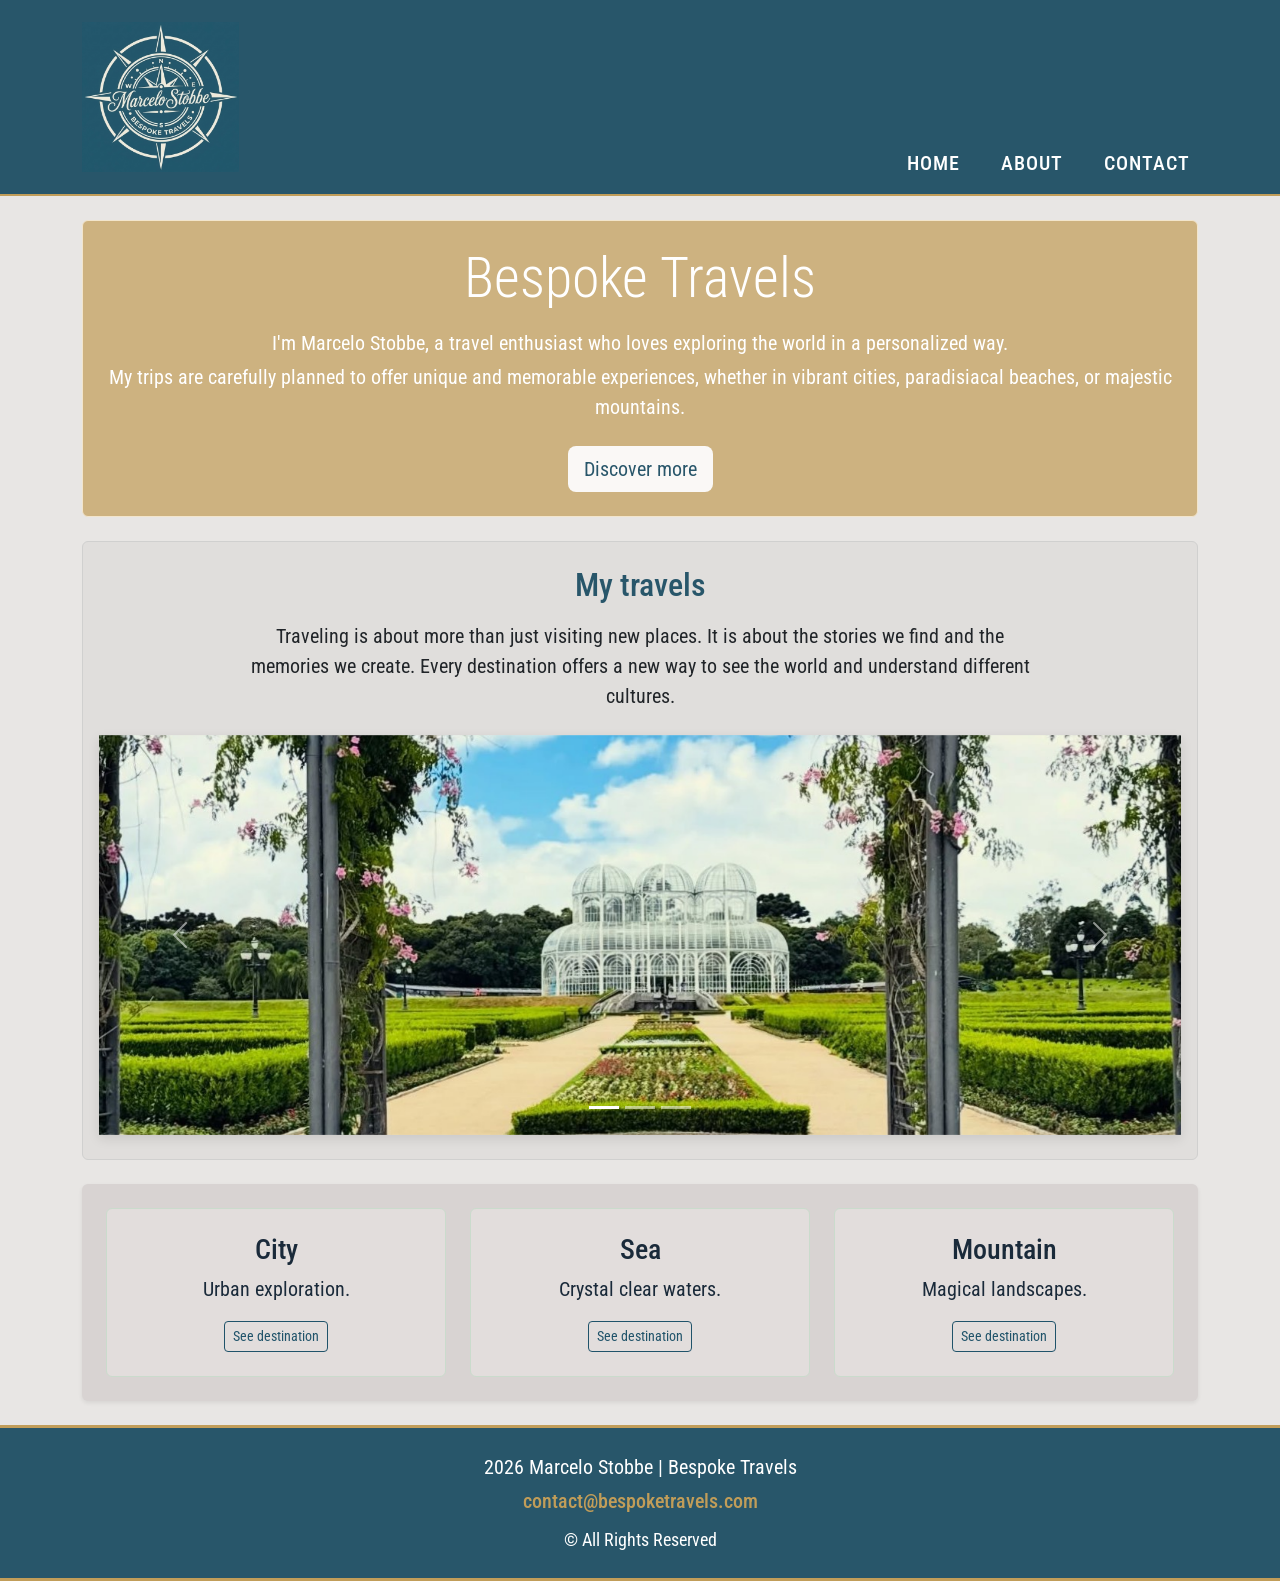
<file: index.html>
<!DOCTYPE html>
<html lang="en">

<head>
    <meta charset="UTF-8">
    <meta name="viewport" content="width=device-width, initial-scale=1.0">
    <title>Marcelo Stobbe - Bespoke Travels</title>
    <meta name="description" content="Marcelo Stobbe Bespoke Travels">
    <link href="https://cdn.jsdelivr.net/npm/bootstrap@5.0.2/dist/css/bootstrap.min.css" rel="stylesheet">
    <link href="css/style.css" rel="stylesheet">
</head>

<body>
    <header>
        <nav class="navbar navbar-expand-lg py-0">
            <div class="container">
                <a class="navbar-brand" href="index.html">
                    <img src="img/logo.png" alt="Marcelo Stobbe Bespoke Travels" height="150">
                </a>
                <button class="navbar-toggler" type="button" data-bs-toggle="collapse" data-bs-target="#navbarNav">
                    <span class="navbar-toggler-icon"></span>
                </button>
                <div class="collapse navbar-collapse" id="navbarNav">
                    <ul class="navbar-nav ms-auto custom-nav-list mb-2">
                        <li class="nav-item"><a href="index.html" class="nav-link">Home</a></li>
                        <li class="nav-item"><a href="about.html" class="nav-link">About</a></li>
                        <li class="nav-item"><a href="Contact.html" class="nav-link">Contact</a></li>
                    </ul>
                </div>
            </div>
        </nav>
    </header>

    <main class="container py-4">
        <div class="text-white text-center mb-4 py-4 rounded custom-header">
            <h1 class="display-4 mb-3">Bespoke Travels</h1>
            <p class="mb-1">I'm Marcelo Stobbe, a travel enthusiast who loves exploring the world in a personalized way.
            </p>
            <p class="mb-4">
                My trips are carefully planned to offer unique and memorable experiences, whether in vibrant cities,
                paradisiacal beaches, or majestic mountains.</p>
            <a href="about.html" class="btn btn-light btn-lg">Discover more</a>
        </div>
        <div class="card mb-4" id="about">
            <div class="card-body text-center py-4">
                <h2 class="card-title mb-3">My travels</h2>
                <p class="card-text mx-auto" style="max-width: 800px;">
                    Traveling is about more than just visiting new places. It is about the stories we find and the
                    memories we create. Every destination offers a new way to see the world and understand different
                    cultures.
                </p>
                <div id="carouselTravels" class="carousel slide mt-4" data-bs-ride="carousel" data-bs-interval="10000">
                    <div class="carousel-indicators">
                        <button type="button" data-bs-target="#carouselTravels" data-bs-slide-to="0"
                            class="active"></button>
                        <button type="button" data-bs-target="#carouselTravels" data-bs-slide-to="1"></button>
                        <button type="button" data-bs-target="#carouselTravels" data-bs-slide-to="2"></button>
                    </div>
                    <div class="carousel-inner">
                        <div class="carousel-item active">
                            <img src="img/botanicgarden.jpg" class="d-block w-100 custom-carousel-img"
                                alt="Botanic Garden - Crystal Palace, Botanical Garden, Curitiba-Brazil">
                        </div>
                        <div class="carousel-item">
                            <img src="img/tirana.jpg" class="d-block w-100 custom-carousel-img"
                                alt="Mosque, Tirana, Albania">
                        </div>
                        <div class="carousel-item">
                            <img src="img/munich.jpg" class="d-block w-100 custom-carousel-img"
                                alt="Cathedral, Munich, Germany">
                        </div>
                    </div>
                    <button class="carousel-control-prev" type="button" data-bs-target="#carouselTravels"
                        data-bs-slide="prev">
                        <span class="carousel-control-prev-icon"></span>
                    </button>
                    <button class="carousel-control-next" type="button" data-bs-target="#carouselTravels"
                        data-bs-slide="next">
                        <span class="carousel-control-next-icon"></span>
                    </button>
                </div>
            </div>
        </div>
        <section class="p-4 mt-4 rounded shadow-sm custom-section">
            <div class="row g-4">
                <div class="col-md-4">
                    <div class="p-4 border rounded text-center h-100 card-destiny">
                        <h3>City</h3>
                        <p>Urban exploration.</p>
                        <a href="City.html" class="btn btn-outline-primary btn-sm">See destination</a>
                    </div>
                </div>
                <div class="col-md-4">
                    <div class="p-4 border rounded text-center h-100 card-destiny">
                        <h3>Sea</h3>
                        <p>Crystal clear waters.</p>
                        <a href="Sea.html" class="btn btn-outline-primary btn-sm">See destination</a>
                    </div>
                </div>
                <div class="col-md-4">
                    <div class="p-4 border rounded text-center h-100 card-destiny">
                        <h3>Mountain</h3>
                        <p>Magical landscapes.</p>
                        <a href="Mountain.html" class="btn btn-outline-primary btn-sm">See destination</a>
                    </div>
                </div>
            </div>
        </section>
    </main>

    <footer class="text-white text-center py-4 custom-footer">
        <div class="container">
            <p class="mb-1">2026 Marcelo Stobbe | Bespoke Travels</p>
            <p class="mb-2">
                <a href="mailto:contact@bespoketravels.com" class="footer-email-link">
                    contact@bespoketravels.com
                </a>
            </p>
            <small>&copy; All Rights Reserved</small>
        </div>
    </footer>

    <script src="https://cdn.jsdelivr.net/npm/bootstrap@5.0.2/dist/js/bootstrap.bundle.min.js"></script>

</body>

</html>
</file>
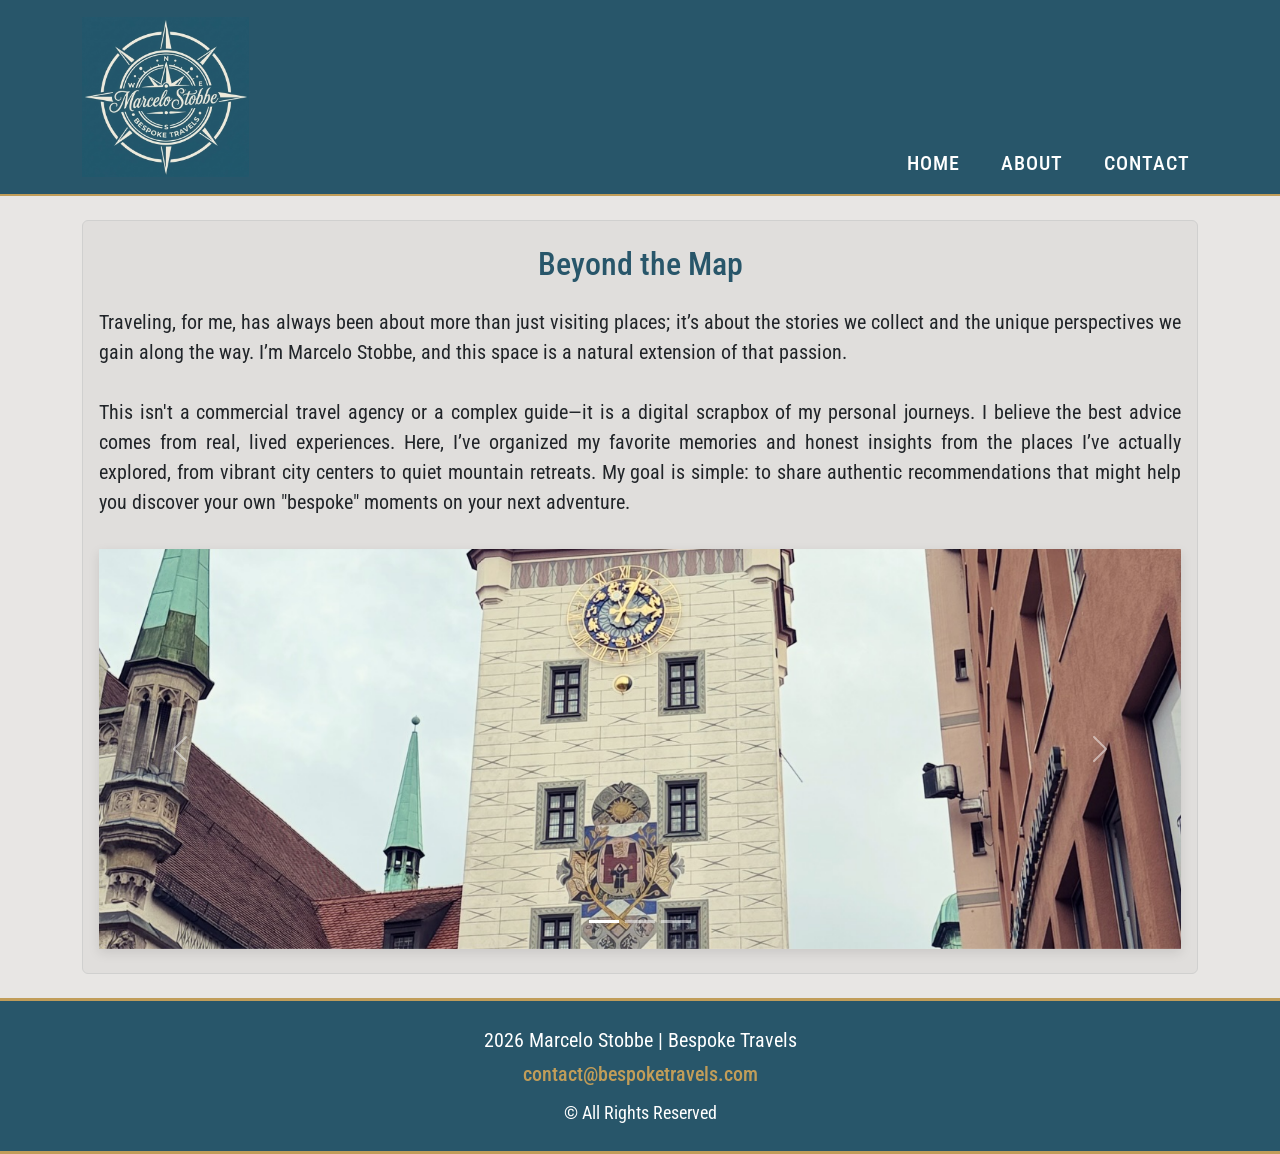
<file: about.html>
<!DOCTYPE html>
<html lang="en">

<head>
    <meta charset="UTF-8">
    <meta name="viewport" content="width=device-width, initial-scale=1.0">
    <title>Marcelo Stobbe - Bespoke Travels</title>
    <meta name="description" content="Marcelo Stobbe Bespoke Travels - Viagens personalizadas">
    <link href="https://cdn.jsdelivr.net/npm/bootstrap@5.0.2/dist/css/bootstrap.min.css" rel="stylesheet">
    <link href="css/style.css" rel="stylesheet">
</head>

<body>
    <header>
        <nav class="navbar navbar-expand-lg py-0">
            <div class="container">
                <a class="navbar-brand" href="index.html">
                    <img src="img/logo.png" alt="Marcelo Stobbe Bespoke Travels" height="160">
                </a>
                <button class="navbar-toggler" type="button" data-bs-toggle="collapse" data-bs-target="#navbarNav">
                    <span class="navbar-toggler-icon"></span>
                </button>
                <div class="collapse navbar-collapse mb-2" id="navbarNav">
                    <ul class="navbar-nav ms-auto custom-nav-list">
                        <li class="nav-item"><a href="index.html" class="nav-link">Home</a></li>
                        <li class="nav-item"><a href="about.html" class="nav-link">About</a></li>
                        <li class="nav-item"><a href="Contact.html" class="nav-link">Contact</a></li>
                    </ul>
                </div>
            </div>
        </nav>
    </header>

    <main class="container py-4">
        <div class="card mb-0" id="about">
            <div class="card-body text-center py-4">
                <h2 class="card-title">Beyond the Map</h2>
                <p class="card-text mx-auto py-3" style="max-width: 1200px; text-align: justify;">
                    Traveling, for me, has always been about more than just visiting places; it’s about the stories
                    we collect and the unique perspectives we gain along the way. I’m Marcelo Stobbe, and this space
                    is a natural extension of that passion.
                    <br><br>
                    This isn't a commercial travel agency or a complex guide—it is a digital scrapbox of my personal
                    journeys. I believe the best advice comes from real, lived experiences. Here, I’ve organized my
                    favorite memories and honest insights from the places I’ve actually explored, from vibrant city
                    centers to quiet mountain retreats. My goal is simple: to share authentic recommendations that
                    might help you discover your own "bespoke" moments on your next adventure.
                </p>
                <div id="carouselTravels" class="carousel slide mt-3" data-bs-ride="carousel" data-bs-interval="10000">
                    <div class="carousel-indicators">
                        <button type="button" data-bs-target="#carouselTravels" data-bs-slide-to="0"
                            class="active"></button>
                        <button type="button" data-bs-target="#carouselTravels" data-bs-slide-to="1"></button>
                        <button type="button" data-bs-target="#carouselTravels" data-bs-slide-to="2"></button>
                    </div>
                    <div class="carousel-inner">
                        <div class="carousel-item active">
                            <img src="img/munich2.jpg" class="d-block w-100 custom-carousel-img"
                                alt="Munich Architecture, Munich, Germany">
                        </div>
                        <div class="carousel-item">
                            <img src="img/rome.jpg" class="d-block w-100 custom-carousel-img"
                                alt="Rome - Trevi Fountain, Rome, Italy">
                        </div>
                        <div class="carousel-item">
                            <img src="img/munich3.jpg" class="d-block w-100 custom-carousel-img"
                                alt="Munich - Old Town, Munich, Germany">
                        </div>
                    </div>
                    <button class="carousel-control-prev" type="button" data-bs-target="#carouselTravels"
                        data-bs-slide="prev">
                        <span class="carousel-control-prev-icon"></span>
                    </button>
                    <button class="carousel-control-next" type="button" data-bs-target="#carouselTravels"
                        data-bs-slide="next">
                        <span class="carousel-control-next-icon"></span>
                    </button>
                </div>
            </div>
        </div>
    </main>

    <footer class="text-white text-center py-4 custom-footer">
        <div class="container">
            <p class="mb-1">2026 Marcelo Stobbe | Bespoke Travels</p>
            <p class="mb-2">
                <a href="mailto:contact@bespoketravels.com" class="footer-email-link">
                    contact@bespoketravels.com
                </a>
            </p>
            <small>&copy; All Rights Reserved</small>
        </div>
    </footer>

    <script src="https://cdn.jsdelivr.net/npm/bootstrap@5.0.2/dist/js/bootstrap.bundle.min.js"></script>

</body>

</html>
</file>
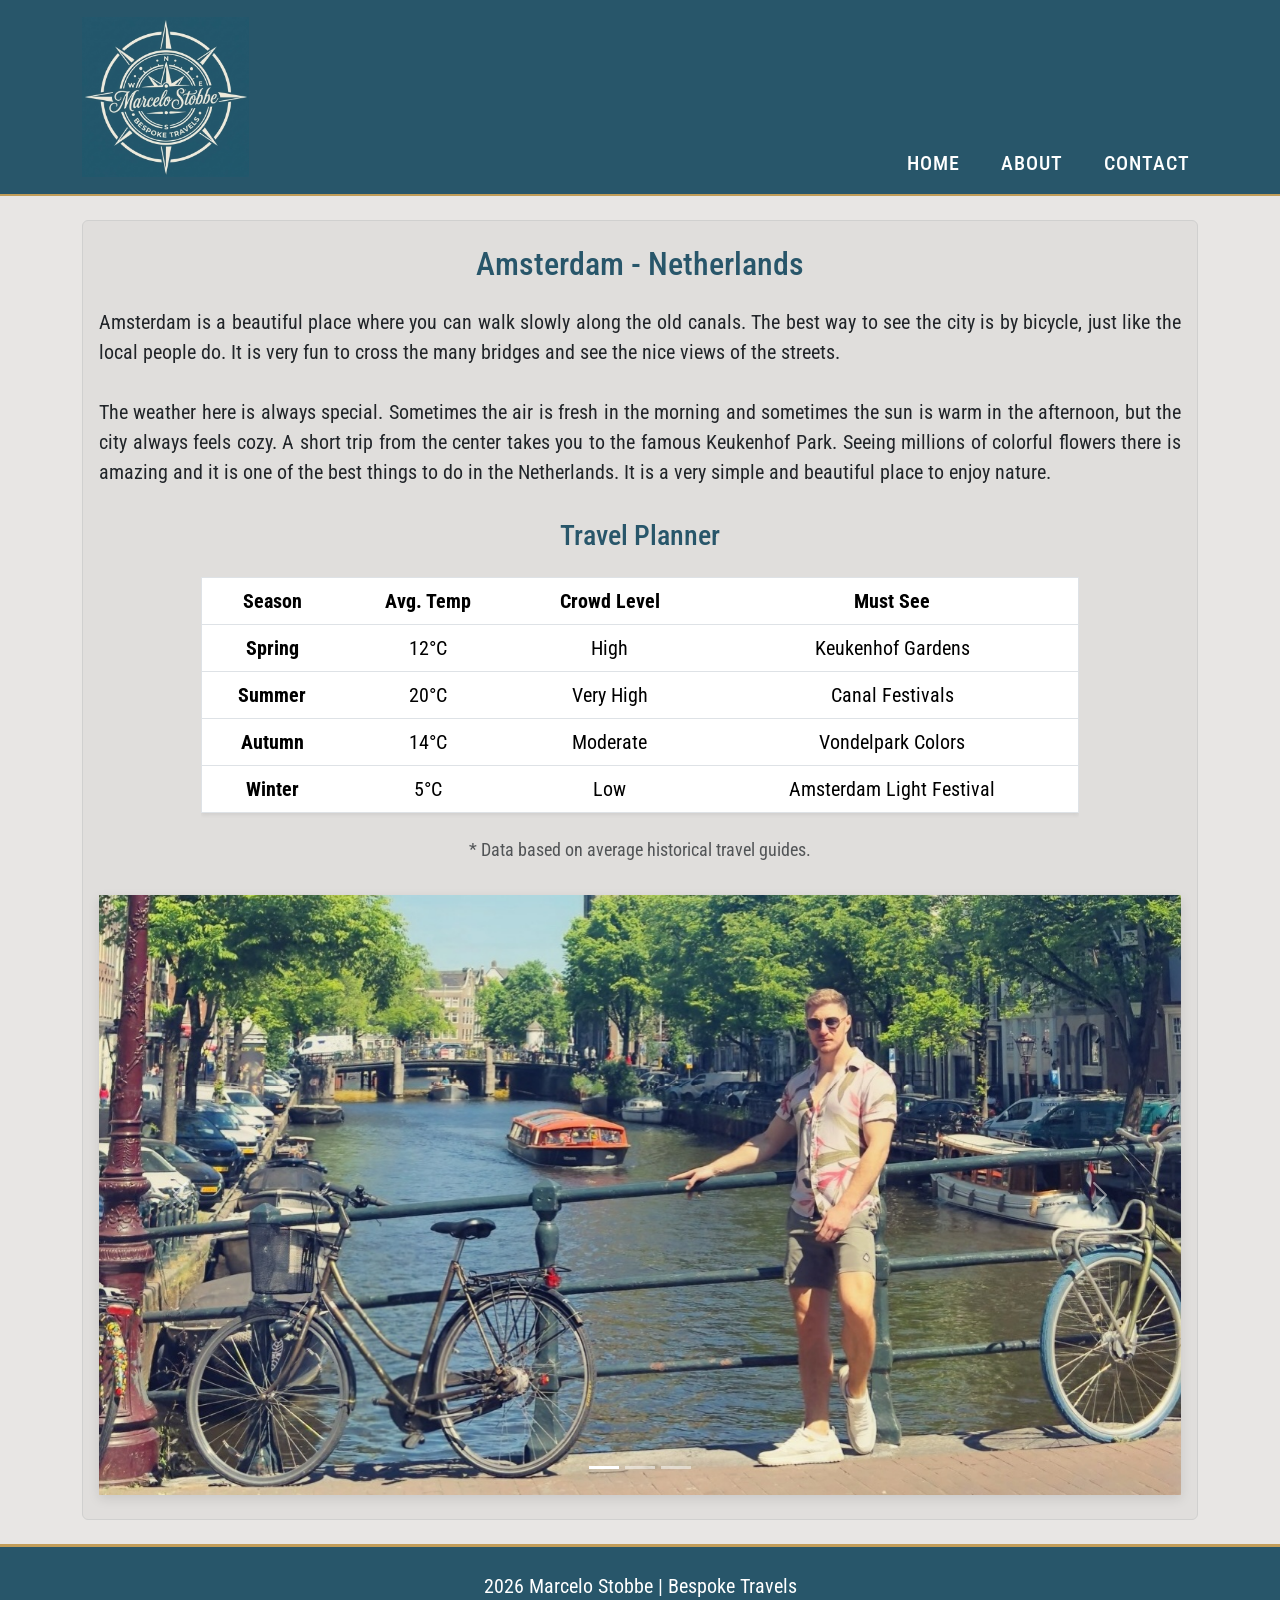
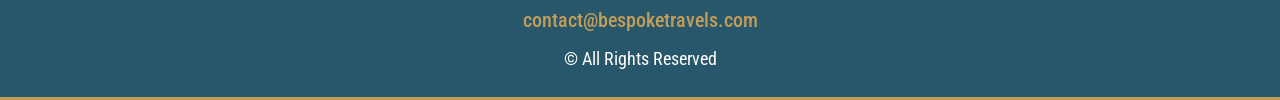
<file: City.html>
<!DOCTYPE html>
<html lang="en">

<head>
    <meta charset="UTF-8">
    <meta name="viewport" content="width=device-width, initial-scale=1.0">
    <title>Marcelo Stobbe - Bespoke Travels</title>
    <meta name="description" content="Marcelo Stobbe Bespoke Travels">
    <link href="https://cdn.jsdelivr.net/npm/bootstrap@5.0.2/dist/css/bootstrap.min.css" rel="stylesheet">
    <link href="css/style.css" rel="stylesheet">
</head>

<body>
    <header class="navbar navbar-expand-lg py-0">
        <div class="container">
            <a class="navbar-brand" href="index.html">
                <img src="img/logo.png" alt="Marcelo Stobbe Bespoke Travels" height="160">
            </a>
            <button class="navbar-toggler" type="button" data-bs-toggle="collapse" data-bs-target="#navbarNav">
                <span class="navbar-toggler-icon"></span>
            </button>
            <div class="collapse navbar-collapse mb-2" id="navbarNav">
                <ul class="navbar-nav ms-auto custom-nav-list">
                    <li class="nav-item"><a href="index.html" class="nav-link">Home</a></li>
                    <li class="nav-item"><a href="about.html" class="nav-link">About</a></li>
                    <li class="nav-item"><a href="Contact.html" class="nav-link">Contact</a></li>
                </ul>
            </div>
        </div>
    </header>

    <main class="container py-4">
        <div class="card mb-0" id="about">
            <article class="card-body text-center py-4">
                <h2 class="card-title">Amsterdam - Netherlands</h2>
                <p class="card-text mx-auto py-3" style="max-width: 1200px; text-align: justify;">
                    Amsterdam is a beautiful place where you can walk slowly along the old canals. The best way to see
                    the city is by bicycle, just like the local people do. It is very fun to cross the many bridges and
                    see the nice views of the streets.
                    <br><br>
                    The weather here is always special. Sometimes the air is fresh in the morning and sometimes the sun
                    is warm in the afternoon, but the city always feels cozy. A short trip from the center takes you to
                    the famous Keukenhof Park. Seeing millions of colorful flowers there is amazing and it is one of the
                    best things to do in the Netherlands. It is a very simple and beautiful place to enjoy nature.
                </p>
                <section class="container my-3">
                    <div class="row justify-content-center">
                        <div class="col-md-10">
                            <h3 class="text-center mb-4" style="color: #28566a;">Travel Planner</h3>
                            <div class="table-responsive">
                                <table class="table table-hover border shadow-sm">
                                    <thead style="background-color: #28566a; color: #ffffff;">
                                        <tr>
                                            <th scope="col">Season</th>
                                            <th scope="col">Avg. Temp</th>
                                            <th scope="col">Crowd Level</th>
                                            <th scope="col">Must See</th>
                                        </tr>
                                    </thead>
                                    <tbody style="background-color: #ffffff;">
                                        <tr>
                                            <th scope="row">Spring</th>
                                            <td>12°C</td>
                                            <td>High</td>
                                            <td>Keukenhof Gardens</td>
                                        </tr>
                                        <tr>
                                            <th scope="row">Summer</th>
                                            <td>20°C</td>
                                            <td>Very High</td>
                                            <td>Canal Festivals</td>
                                        </tr>
                                        <tr>
                                            <th scope="row">Autumn</th>
                                            <td>14°C</td>
                                            <td>Moderate</td>
                                            <td>Vondelpark Colors</td>
                                        </tr>
                                        <tr>
                                            <th scope="row">Winter</th>
                                            <td>5°C</td>
                                            <td>Low</td>
                                            <td>Amsterdam Light Festival</td>
                                        </tr>
                                    </tbody>
                                </table>
                            </div>
                            <p class="text-muted small mt-2">* Data based on average historical travel guides.</p>
                        </div>
                    </div>
                </section>
                <div id="carouselTravels" class="carousel slide mt-3 carousel-city" data-bs-ride="carousel"
                    data-bs-interval="10000">
                    <div class="carousel-indicators">
                        <button type="button" data-bs-target="#carouselTravels" data-bs-slide-to="0"
                            class="active"></button>
                        <button type="button" data-bs-target="#carouselTravels" data-bs-slide-to="1"></button>
                        <button type="button" data-bs-target="#carouselTravels" data-bs-slide-to="2"></button>
                    </div>
                    <div class="carousel-inner">
                        <div class="carousel-item active">
                            <img src="img/amsterdam1.jpg" class="d-block w-100 custom-carousel-img"
                                alt="Canals, Amsterdam, Netherlands">
                        </div>
                        <div class="carousel-item">
                            <img src="img/amsterdam2.jpg" class="d-block w-100 custom-carousel-img"
                                alt="Historic Center, Amsterdam, Netherlands">
                        </div>
                        <div class="carousel-item">
                            <img src="img/amsterdam3.jpg" class="d-block w-100 custom-carousel-img"
                                alt="Keukenhof Gardens, Amsterdam, Netherlands">
                        </div>
                    </div>
                    <button class="carousel-control-prev" type="button" data-bs-target="#carouselTravels"
                        data-bs-slide="prev">
                        <span class="carousel-control-prev-icon"></span>
                    </button>
                    <button class="carousel-control-next" type="button" data-bs-target="#carouselTravels"
                        data-bs-slide="next">
                        <span class="carousel-control-next-icon"></span>
                    </button>
                </div>
            </article>
        </div>
    </main>

    <footer class="text-white text-center py-4 custom-footer">
        <div class="container">
            <p class="mb-1">2026 Marcelo Stobbe | Bespoke Travels</p>
            <p class="mb-2">
                <a href="mailto:contact@bespoketravels.com" class="footer-email-link">
                    contact@bespoketravels.com
                </a>
            </p>
            <small>&copy; All Rights Reserved</small>
        </div>
    </footer>

    <script src="https://cdn.jsdelivr.net/npm/bootstrap@5.0.2/dist/js/bootstrap.bundle.min.js"></script>

</body>

</html>
</file>
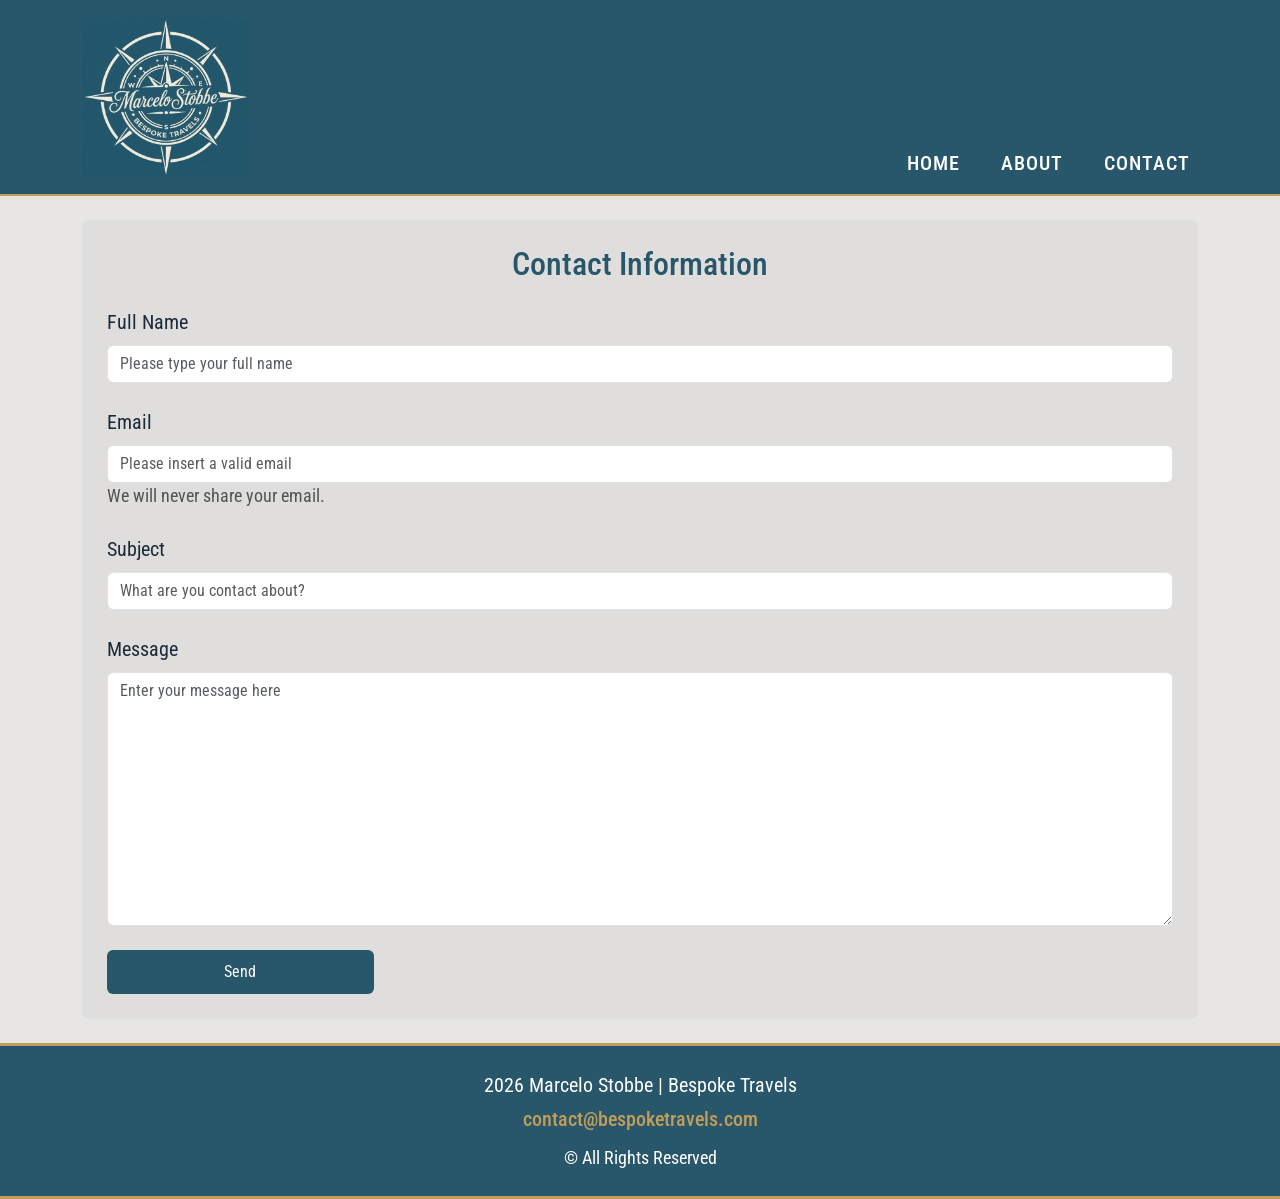
<file: Contact.html>
<!DOCTYPE html>
<html lang="en">

<head>
    <meta charset="UTF-8">
    <meta name="viewport" content="width=device-width, initial-scale=1.0">
    <title>Marcelo Stobbe - Bespoke Travels</title>
    <meta name="description" content="Marcelo Stobbe Bespoke Travels">
    <link href="https://cdn.jsdelivr.net/npm/bootstrap@5.0.2/dist/css/bootstrap.min.css" rel="stylesheet">
    <link href="css/style.css" rel="stylesheet">
</head>

<body>
    <header class="navbar navbar-expand-lg py-0">
        <div class="container">
            <a class="navbar-brand" href="index.html">
                <img src="img/logo.png" alt="Marcelo Stobbe Bespoke Travels" height="160">
            </a>
            <button class="navbar-toggler" type="button" data-bs-toggle="collapse" data-bs-target="#navbarNav">
                <span class="navbar-toggler-icon"></span>
            </button>
            <div class="collapse navbar-collapse" id="navbarNav">
                <ul class="navbar-nav ms-auto custom-nav-list mb-2">
                    <li class="nav-item"><a href="index.html" class="nav-link">Home</a></li>
                    <li class="nav-item"><a href="about.html" class="nav-link">About</a></li>
                    <li class="nav-item"><a href="Contact.html" class="nav-link">Contact</a></li>
                </ul>
            </div>
        </div>
    </header>

    <main class="container py-4">
        <form method="post" action="#" class="p-4 border rounded mx-auto" style="max-width: 1200px;">
            <div class="mx-auto">
                <h2 class="card-title text-center mb-4">Contact Information</h2>
                <fieldset>
                    <div class="mb-4">
                        <label for="fullName" class="form-label">Full Name</label>
                        <input class="form-control" id="fullName" placeholder="Please type your full name" required>
                    </div>
                    <div class="mb-4">
                        <label for="email" class="form-label">Email</label>
                        <input class="form-control" type="email" id="email" placeholder="Please insert a valid email"
                            aria-describedby="emailHelp" required>
                        <small id="emailHelp" class="text-muted d-block">We will never share your email.</small>
                    </div>
                    <div class="mb-4">
                        <label for="subject" class="form-label">Subject</label>
                        <input class="form-control" type="text" id="subject" placeholder="What are you contact about?"
                            required>
                    </div>
                    <div class="mb-4">
                        <label for="message" class="form-label">Message</label>
                        <textarea id="message" class="form-control" placeholder="Enter your message here" rows="10"
                            required></textarea>
                    </div>
                </fieldset>
                <button type="submit" class="btn btn-custom-send w-25">Send</button>
            </div>
        </form>
    </main>

    <footer class="text-white text-center py-4 custom-footer">
        <div class="container">
            <p class="mb-1">2026 Marcelo Stobbe | Bespoke Travels</p>
            <p class="mb-2">
                <a href="mailto:contact@bespoketravels.com" class="footer-email-link">
                    contact@bespoketravels.com
                </a>
            </p>
            <small>&copy; All Rights Reserved</small>
        </div>
    </footer>

    <script src="https://cdn.jsdelivr.net/npm/bootstrap@5.0.2/dist/js/bootstrap.bundle.min.js"></script>

</body>

</html>
</file>
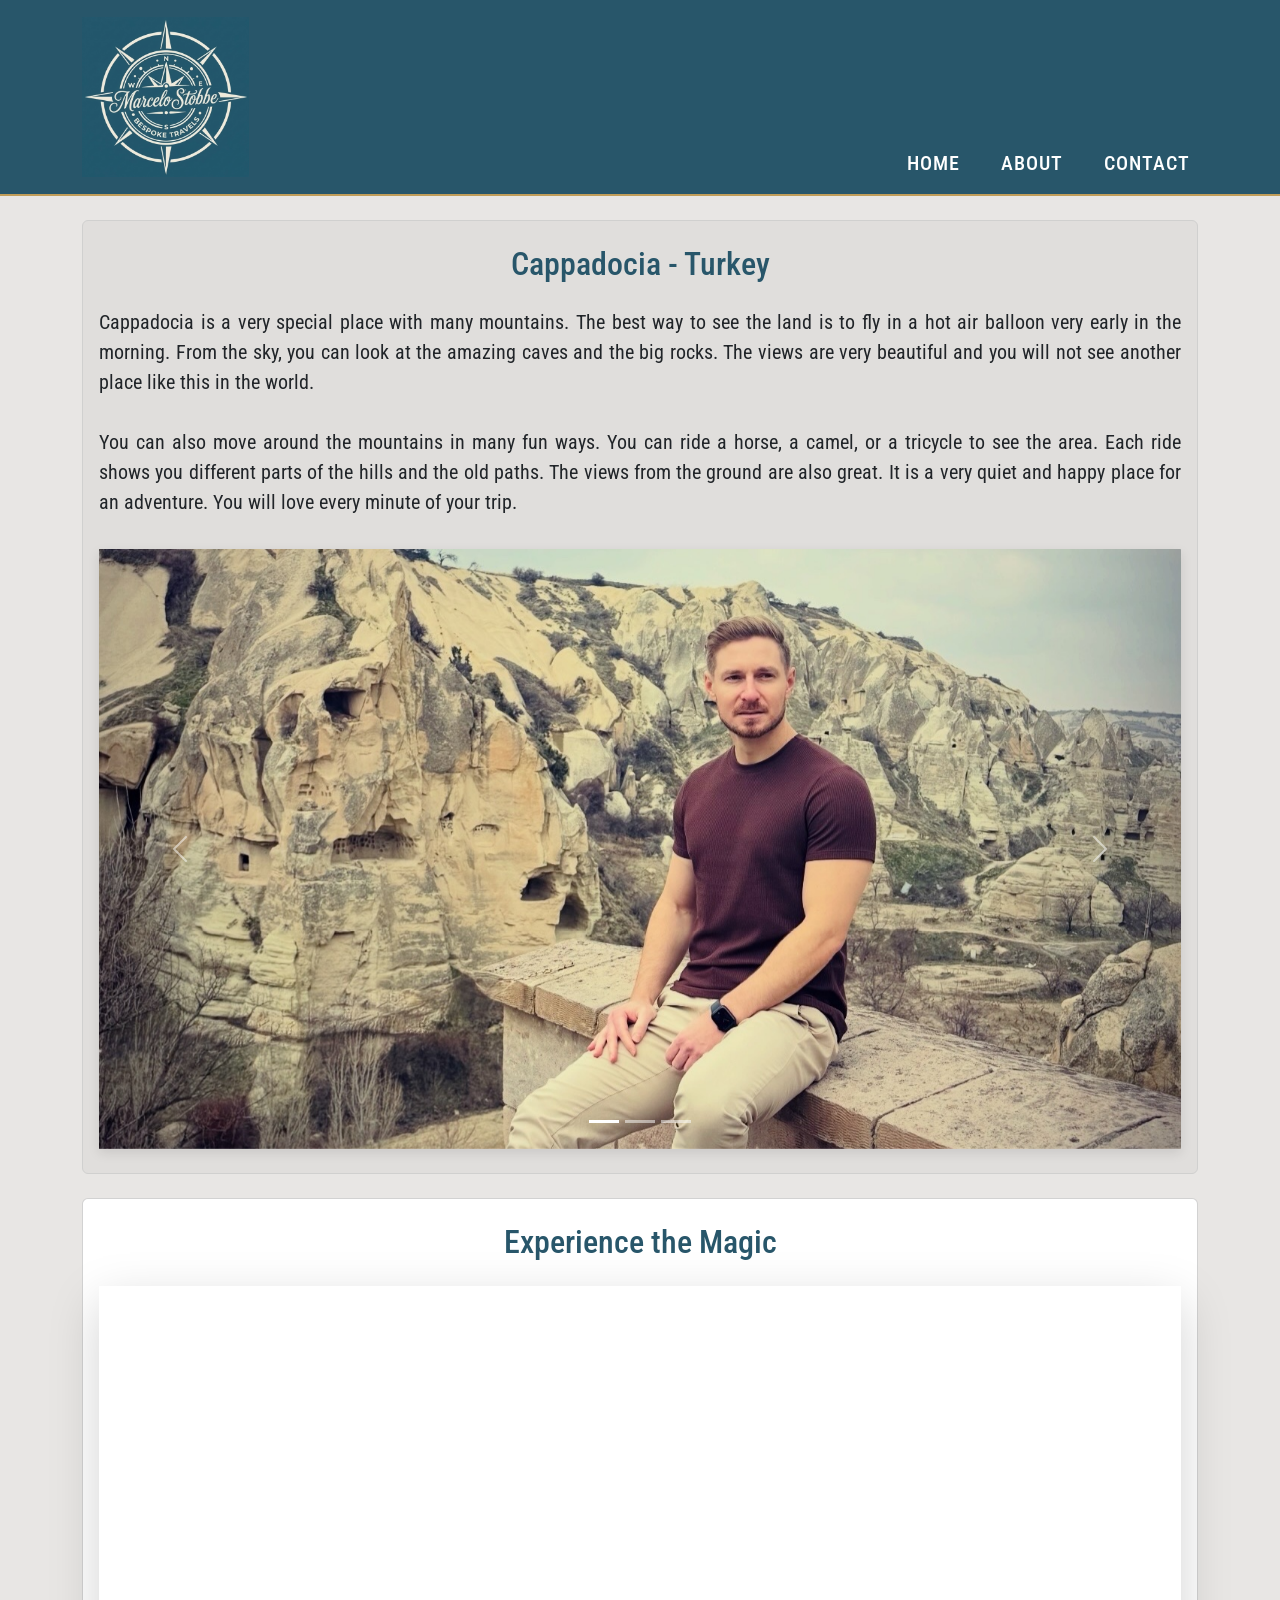
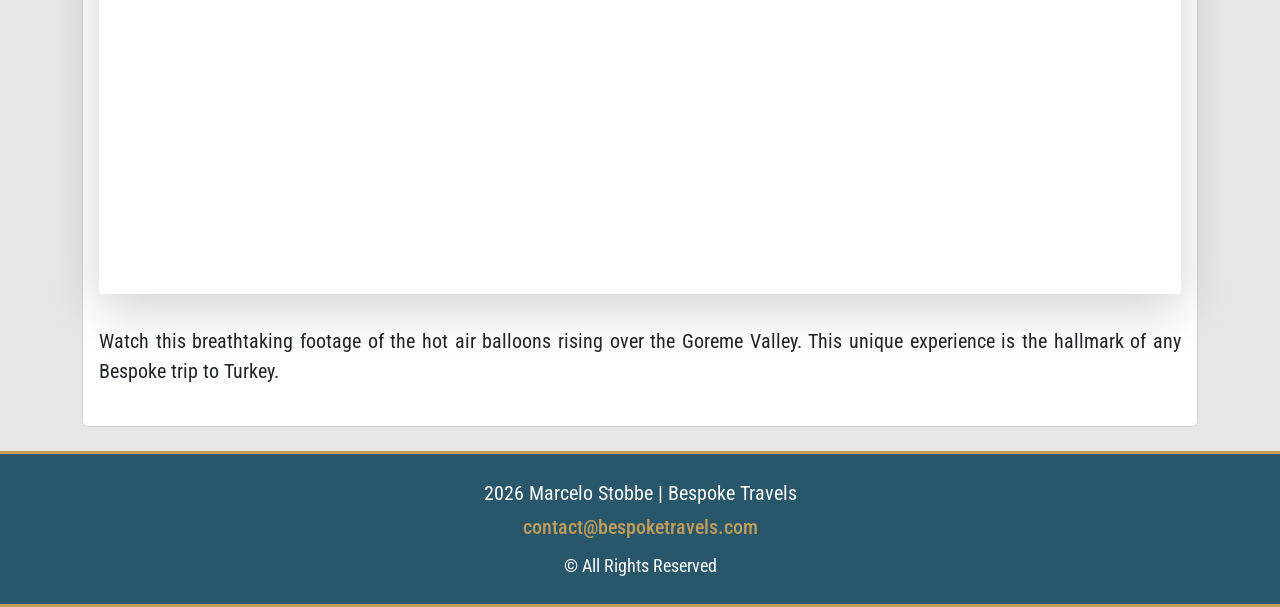
<file: Mountain.html>
<!DOCTYPE html>
<html lang="en">

<head>
    <meta charset="UTF-8">
    <meta name="viewport" content="width=device-width, initial-scale=1.0">
    <title>Marcelo Stobbe - Bespoke Travels</title>
    <meta name="description" content="Marcelo Stobbe Bespoke Travels">
    <link href="https://cdn.jsdelivr.net/npm/bootstrap@5.0.2/dist/css/bootstrap.min.css" rel="stylesheet">
    <link href="css/style.css" rel="stylesheet">
</head>

<body>
    <header class="navbar navbar-expand-lg py-0">
        <div class="container">
            <a class="navbar-brand" href="index.html">
                <img src="img/logo.png" alt="Marcelo Stobbe Bespoke Travels" height="160">
            </a>
            <button class="navbar-toggler" type="button" data-bs-toggle="collapse" data-bs-target="#navbarNav">
                <span class="navbar-toggler-icon"></span>
            </button>
            <div class="collapse navbar-collapse" id="navbarNav">
                <ul class="navbar-nav ms-auto custom-nav-list mb-2">
                    <li class="nav-item"><a href="index.html" class="nav-link">Home</a></li>
                    <li class="nav-item"><a href="about.html" class="nav-link">About</a></li>
                    <li class="nav-item"><a href="Contact.html" class="nav-link">Contact</a></li>
                </ul>
            </div>
        </div>
    </header>

    <main class="container py-4">
        <div class="card mb-0" id="about">
            <div class="card-body text-center py-4">
                <h2 class="card-title">Cappadocia - Turkey</h2>
                <p class="card-text mx-auto py-3" style="max-width: 1200px; text-align: justify;">
                    Cappadocia is a very special place with many mountains. The best way to see the land is to fly
                    in a hot air balloon very early in the morning. From the sky, you can look at the amazing caves
                    and the big rocks. The views are very beautiful and you will not see another place like this in
                    the world.
                    <br><br>
                    You can also move around the mountains in many fun ways. You can ride a horse, a camel, or a
                    tricycle to see the area. Each ride shows you different parts of the hills and the old paths.
                    The views from the ground are also great. It is a very quiet and happy place for an adventure.
                    You will love every minute of your trip.
                </p>
                <div id="carouselTravels" class="carousel slide mt-3 carousel-city" data-bs-ride="carousel"
                    data-bs-interval="10000">
                    <div class="carousel-indicators">
                        <button type="button" data-bs-target="#carouselTravels" data-bs-slide-to="0"
                            class="active"></button>
                        <button type="button" data-bs-target="#carouselTravels" data-bs-slide-to="1"></button>
                        <button type="button" data-bs-target="#carouselTravels" data-bs-slide-to="2"></button>
                    </div>
                    <div class="carousel-inner">
                        <div class="carousel-item active">
                            <img src="img/cappadocia1.jpg" class="d-block w-100 custom-carousel-img"
                                alt="Mountains, Cappadocia, Turkey">
                        </div>
                        <div class="carousel-item">
                            <img src="img/cappadocia2.jpg" class="d-block w-100 custom-carousel-img"
                                alt="Horse and Camel, Cappadocia, Turkey">
                        </div>
                        <div class="carousel-item">
                            <img src="img/cappadocia3.jpg" class="d-block w-100 custom-carousel-img"
                                alt="Hot Air Balloon, Cappadocia, Turkey">
                        </div>
                    </div>
                    <button class="carousel-control-prev" type="button" data-bs-target="#carouselTravels"
                        data-bs-slide="prev">
                        <span class="carousel-control-prev-icon"></span>
                    </button>
                    <button class="carousel-control-next" type="button" data-bs-target="#carouselTravels"
                        data-bs-slide="next">
                        <span class="carousel-control-next-icon"></span>
                    </button>
                </div>
            </div>
        </div>
        <div class="card mt-4">
            <div class="card-body text-center py-4">
                <h2 class="card-title mb-4">Experience the Magic</h2>
                <div class="mx-auto" style="max-width: 100%;">
                    <div class="ratio ratio-16x9 shadow-lg">
                        <iframe src="https://www.youtube.com/embed/Vcc9o3xsgH8" title="Cappadocia Hot Air Balloons"
                            style=" border: 0;"
                            allow="accelerometer; autoplay; clipboard-write; encrypted-media; gyroscope; picture-in-picture"
                            allowfullscreen>
                        </iframe>
                    </div>
                </div>
                <p class="card-text mx-auto py-3 mt-3" style="max-width: 1200px; text-align: justify;">
                    Watch this breathtaking footage of the hot air balloons rising over the Goreme Valley. This
                    unique experience is the hallmark of any Bespoke trip to Turkey.
                </p>
            </div>
        </div>
    </main>

    <footer class="text-white text-center py-4 custom-footer">
        <div class="container">
            <p class="mb-1">2026 Marcelo Stobbe | Bespoke Travels</p>
            <p class="mb-2">
                <a href="mailto:contact@bespoketravels.com" class="footer-email-link">
                    contact@bespoketravels.com
                </a>
            </p>
            <small>&copy; All Rights Reserved</small>
        </div>
    </footer>

    <script src="https://cdn.jsdelivr.net/npm/bootstrap@5.0.2/dist/js/bootstrap.bundle.min.js"></script>

</body>

</html>
</file>
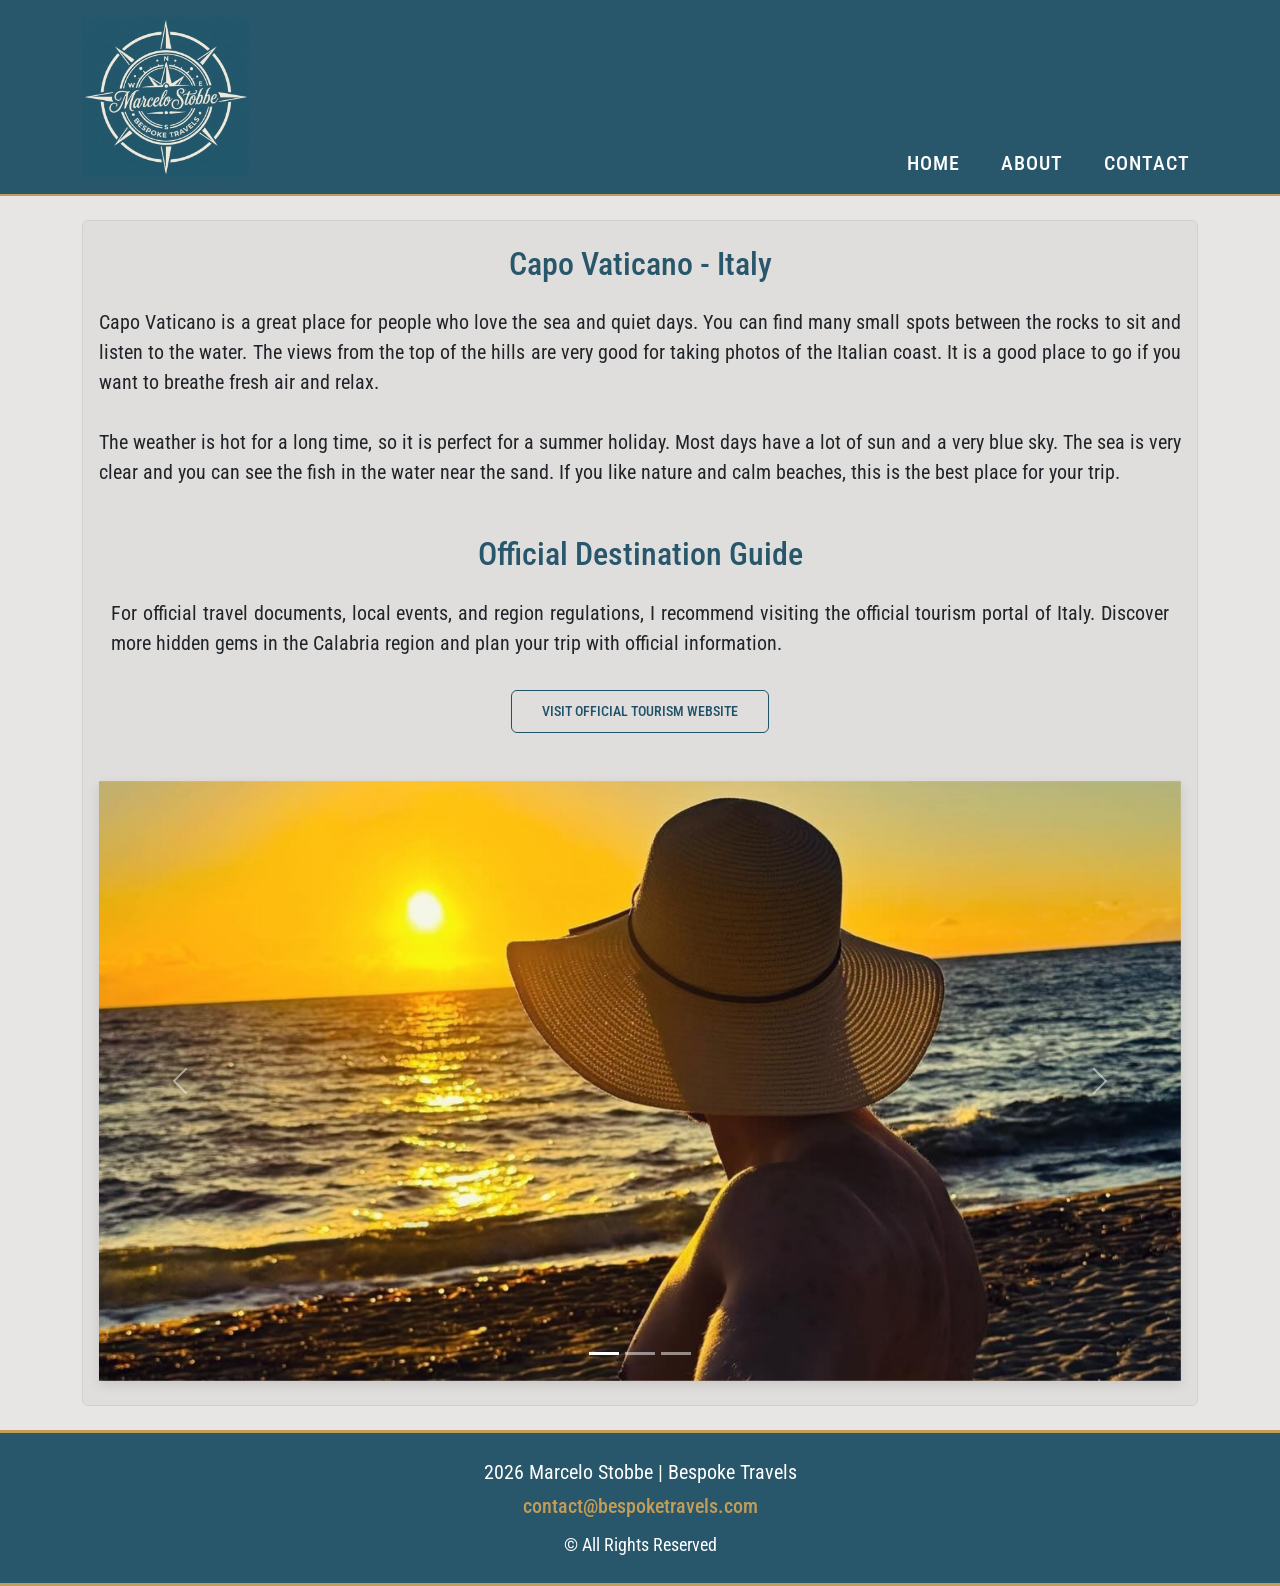
<file: Sea.html>
<!DOCTYPE html>
<html lang="en">

<head>
    <meta charset="UTF-8">
    <meta name="viewport" content="width=device-width, initial-scale=1.0">
    <title>Marcelo Stobbe - Bespoke Travels</title>
    <meta name="description" content="Marcelo Stobbe Bespoke Travels">
    <link href="https://cdn.jsdelivr.net/npm/bootstrap@5.0.2/dist/css/bootstrap.min.css" rel="stylesheet">
    <link href="css/style.css" rel="stylesheet">
</head>

<body>
    <header class="navbar navbar-expand-lg py-0">
        <div class="container">
            <a class="navbar-brand" href="index.html">
                <img src="img/logo.png" alt="Marcelo Stobbe Bespoke Travels" height="160">
            </a>
            <button class="navbar-toggler" type="button" data-bs-toggle="collapse" data-bs-target="#navbarNav">
                <span class="navbar-toggler-icon"></span>
            </button>
            <div class="collapse navbar-collapse" id="navbarNav">
                <ul class="navbar-nav ms-auto custom-nav-list mb-2">
                    <li class="nav-item"><a href="index.html" class="nav-link">Home</a></li>
                    <li class="nav-item"><a href="about.html" class="nav-link">About</a></li>
                    <li class="nav-item"><a href="Contact.html" class="nav-link">Contact</a></li>
                </ul>
            </div>
        </div>
    </header>

    <main class="container py-4">
        <div class="card mb-0" id="about">
            <div class="card-body text-center py-4">
                <h2 class="card-title">Capo Vaticano - Italy</h2>
                <p class="card-text mx-auto py-3" style="max-width: 1200px; text-align: justify;">
                    Capo Vaticano is a great place for people who love the sea and quiet days. You can find many
                    small spots between the rocks to sit and listen to the water. The views from the top of the
                    hills are very good for taking photos of the Italian coast. It is a good place to go if you want
                    to breathe fresh air and relax.
                    <br><br>
                    The weather is hot for a long time, so it is perfect for a summer holiday. Most days have a lot
                    of sun and a very blue sky. The sea is very clear and you can see the fish in the water near the
                    sand. If you like nature and calm beaches, this is the best place for your trip.
                </p>
                <section class="container my-3  py-3 text-center">
                    <h2 class="card-title mb-2">Official Destination Guide</h2>
                    <p class="card-text mx-auto py-3" style="max-width: 1200px; text-align: justify;">
                        For official travel documents, local events, and region regulations, I recommend visiting
                        the official tourism portal of Italy. Discover more hidden gems in the Calabria region and
                        plan your trip with official information.
                    </p>
                    <div class="my-3">
                        <a href="https://www.italia.it/en/calabria" target="_blank" rel="noopener"
                            class="btn btn-outline-external-bespoke">
                            Visit Official Tourism Website
                        </a>
                    </div>
                </section>
                <div id="carouselTravels" class="carousel slide mt-3 carousel-city" data-bs-ride="carousel"
                    data-bs-interval="10000">
                    <div class="carousel-indicators">
                        <button type="button" data-bs-target="#carouselTravels" data-bs-slide-to="0"
                            class="active"></button>
                        <button type="button" data-bs-target="#carouselTravels" data-bs-slide-to="1"></button>
                        <button type="button" data-bs-target="#carouselTravels" data-bs-slide-to="2"></button>
                    </div>
                    <div class="carousel-inner">
                        <div class="carousel-item active">
                            <img src="img/capovaticano1.jpg" class="d-block w-100 custom-carousel-img"
                                alt="Capo Vaticano">
                        </div>
                        <div class="carousel-item">
                            <img src="img/capovaticano2.jpg" class="d-block w-100 custom-carousel-img"
                                alt="Capo Vaticano">
                        </div>
                        <div class="carousel-item">
                            <img src="img/capovaticano3.jpg" class="d-block w-100 custom-carousel-img"
                                alt="Capo Vaticano">
                        </div>
                    </div>
                    <button class="carousel-control-prev" type="button" data-bs-target="#carouselTravels"
                        data-bs-slide="prev">
                        <span class="carousel-control-prev-icon"></span>
                    </button>
                    <button class="carousel-control-next" type="button" data-bs-target="#carouselTravels"
                        data-bs-slide="next">
                        <span class="carousel-control-next-icon"></span>
                    </button>
                </div>
            </div>
        </div>
    </main>

    <footer class="text-white text-center py-4 custom-footer">
        <div class="container">
            <p class="mb-1">2026 Marcelo Stobbe | Bespoke Travels</p>
            <p class="mb-2">
                <a href="mailto:contact@bespoketravels.com" class="footer-email-link">
                    contact@bespoketravels.com
                </a>
            </p>
            <small>&copy; All Rights Reserved</small>
        </div>
    </footer>

    <script src="https://cdn.jsdelivr.net/npm/bootstrap@5.0.2/dist/js/bootstrap.bundle.min.js"></script>

</body>

</html>
</file>
<file: css/style.css>
@import url('https://fonts.googleapis.com/css2?family=Roboto+Condensed:ital,wght@0,100..900;1,100..900&display=swap');

body {
    font-family: "Roboto Condensed", sans-serif;
    background-color: #e8e6e4;
    color: #1a2a3a;
    font-size:20px;
}

.navbar {
    background-color: #28566a;
    border-bottom: 2px solid #c19d59;
    padding-top: 1rem;
    padding-bottom: 1rem;
}

.nav-link,
.navbar {
    font-weight: 500;
    text-transform: uppercase;
    letter-spacing: 1px;
    transition: color 0.3s;
    color: #ffffff !important;
}

.nav-link:hover {
    color: #c19d59 !important;
}

.custom-nav-list {
    margin-top: 140px;
    margin-left: 0;
    display: flex;
    gap: 25px;
}

.navbar-toggler-icon {
    background-image: url("data:image/svg+xml;charset=utf8,%3Csvg viewBox='0 0 32 32' xmlns='http://www.w3.org/2000/svg'%3%3Cpath stroke='rgba(193, 157, 89, 1)' stroke-width='2' stroke-linecap='round' stroke-miterlimit='10' d='M4 8h24M4 16h24M4 24h24'/%3E%3C/svg%3E") !important;
    background-image: url("data:image/svg+xml;charset=utf8,%3Csvg viewBox='0 0 32 32' xmlns='http://www.w3.org/2000/svg'%3E%3Cpath stroke='white' stroke-width='2' stroke-linecap='round' stroke-miterlimit='10' d='M4 8h24M4 16h24M4 24h24'/%3E%3C/svg%3E") !important;
}

.footer,
.custom-footer {
    background-color: #28566a !important;
    border-bottom: 3px solid #c19d59 !important;
    color: #ffff;
    padding-top: 1rem;
    padding-bottom: 1rem;
}

.custom-footer {
    border-bottom: none;
    border-top: 3px solid #c19d59;
}

.custom-header {
    background-color: #cdb280 !important;
    border: 1px solid #f2e5cc;
}

.custom-header .btn-light {
    background-color: #faf8f6;
    color: #28566a;
    border: none;
}

.custom-header .btn-light:hover {
    background-color: #c19d59 !important;
    border-color: #c19d59 !important;
    color: #ffffff !important;
    transition: all 0.3s ease;
}

.custom-section {
    background-color: #d8d3d2 !important;
}

.card-destiny {
    background-color: #e2dddc !important;
    transition: transform 0.3s;
    border: 1px solid #cadbcc !important;
}

.card-destiny:hover {
    box-shadow: 0 4px 15px rgba(0, 0, 0, 0.1);
}

.btn-outline-primary {
    color: #20536a;
    border-color: #20536a;
}

.btn-outline-primary:hover {
    background-color: #20536a;
    color: #fff;
}

#about {
    background-color: #e0dedc !important;
    border: 1px solid #d0d0cf !important;
}

#about .card-title {
    color: #28566a;
}

#carouselTravels {
    max-width: 1200px;
    margin: 0 auto;
    border-radius: 0.025rem;
    overflow: hidden;
    box-shadow: 0 4px 12px rgba(0, 0, 0, 0.1);
}

.custom-carousel-img {
    width: 100% !important;
    height: 400px !important;
    object-fit: cover !important;
    object-position: center !important;
}

.carousel-city .custom-carousel-img {
    width: 100% !important;
    height: 600px !important;
    object-fit: cover !important;
    object-position: center !important;
}

.btn-custom-send {
    background-color: #28566a !important;
    color: #fcfdfd !important;
    border: none !important;
    padding: 10px 30px !important;
    transition: all 0.3s ease;
}

.btn-custom-send:hover {
    background-color: #c19d59 !important;
    color: #f8f9fa !important;
}

form.border.rounded {
    background-color: #e0dedc !important;
}

.footer-email-link {
    color: #c19d59;
    text-decoration: none;
    font-weight: 500;
    transition: all 0.3s ease;
    border-bottom: 1px solid transparent;
}

.footer-email-link:hover {
    color: #ffffff;
    border-bottom: 1px solid #c19d59;
    padding-bottom: 2px;
}

.btn-outline-external-bespoke {
    color: #20536a !important;
    border: 1px solid #20536a !important;
    font-family: "Roboto Condensed", sans-serif;
    text-transform: uppercase;
    font-size: 0.875rem;
    padding: 10px 30px;
    transition: all 0.3s ease;
    background-color: transparent;
    font-weight: 500;
}

.btn-outline-external-bespoke:hover {
    background-color: #c19d59 !important;
    border-color: #6f5525 !important;
    color: #ffffff !important;
    box-shadow: 0 4px 10px rgba(0, 0, 0, 0.1);
}

.card-title {
    color: #28566a !important;
    font-family: 'Roboto Condensed', sans-serif !important;
    font-size: 2rem !important;
}

.form-control:focus-visible {
    outline: none !important;
    box-shadow: none !important;
}

.btn-custom-send:focus-visible,
.btn-custom-send:active {
    outline: none !important;
    box-shadow: none !important;
    border-color: #a58445 !important;
}




@media (max-width: 768px) {
    .carousel-city .custom-carousel-img {
        height: 350px !important;
    }
}

@media (max-width: 991px) {
    .custom-nav-list {
        flex-direction: column;
        gap: 10px;
        margin-top: 10px;
    }
}

@media (max-width: 768px) {
    .custom-carousel-img {
        height: 250px !important;
    }
}
</file>
